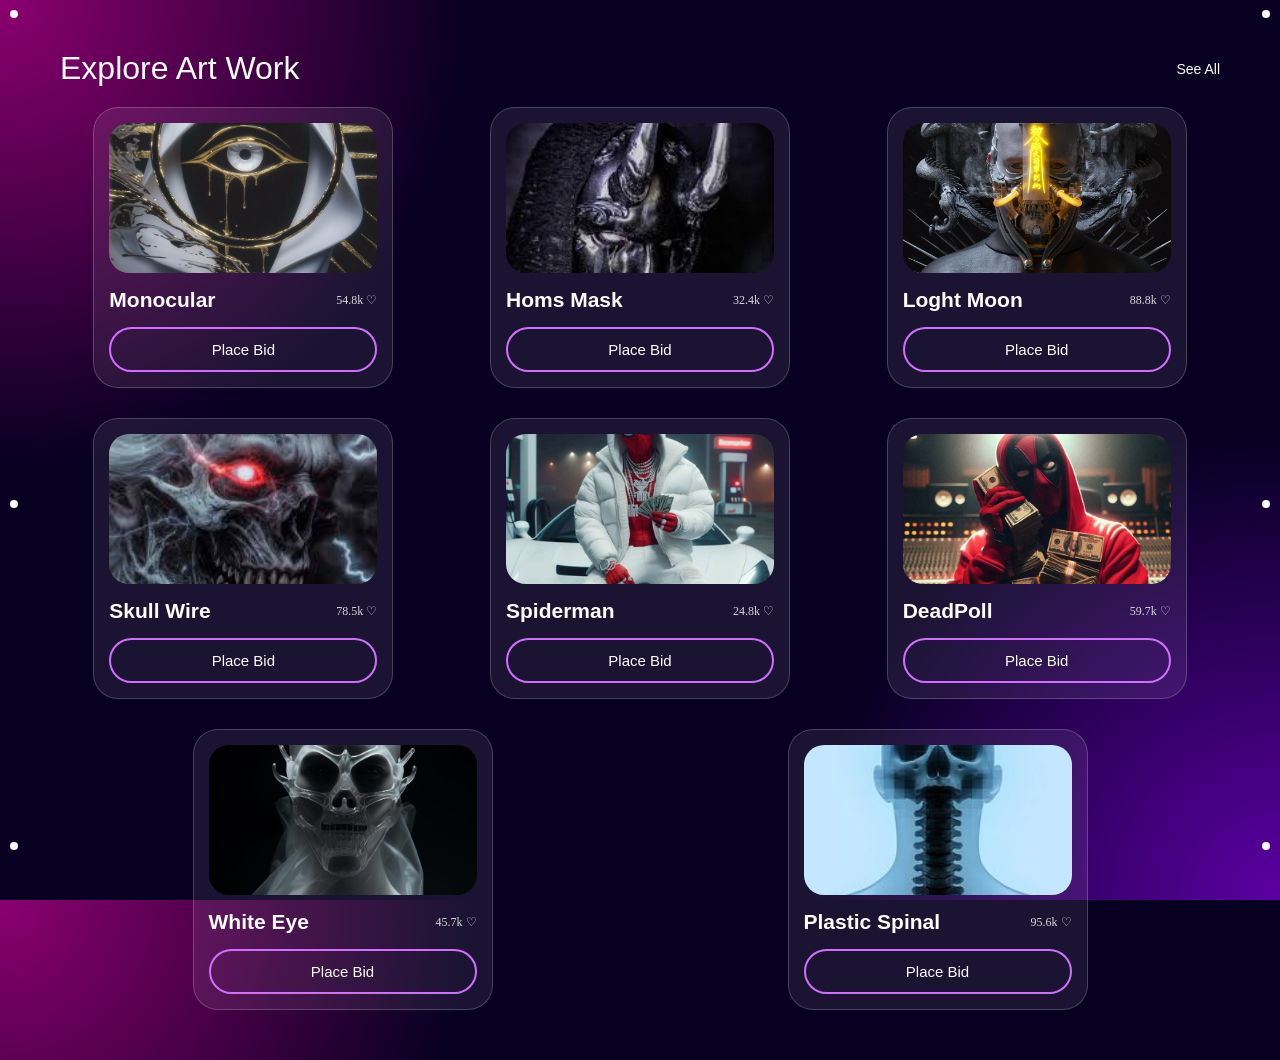
<file: Design1/index.html>
<!DOCTYPE html>
<html lang="en">
<head>
    <meta charset="UTF-8">
    <meta name="viewport" content="width=device-width, initial-scale=1.0">
    <title>Document</title>
    <link rel="stylesheet" href="style.css">
</head>
<body>
    <main>
        <div class="heading">
            <h2>Explore Art Work</h2>
            <p>See All</p>
        </div>
        <div class="card-container">
            <div class="card">
                <img src="card1pic.jpg" alt="">
                <div class="info">
                    
                <h3>Monocular</h3>
                    <p>54.8k ♡</p>
                </div>

              <button>Place Bid</button>    
            </div>

            <div class="card">
                <img src="card2pic.jpg" alt="">
                <div class="info">
                    
                <h3>Homs Mask</h3>
                    <p>32.4k ♡</p>
                </div>

              <button>Place Bid</button>    
            </div>
            <div class="card">
                <img src="card3pic.jpg" alt="">
                <div class="info">
                    
                <h3>Loght Moon</h3>
                    <p>88.8k ♡</p>
                </div>

              <button>Place Bid</button>    
            </div>
            <div class="card">
                <img src="card4pic.jpg" alt="">
                <div class="info">
                    
                <h3>Skull Wire</h3>
                    <p>78.5k ♡</p>
                </div>

              <button>Place Bid</button>    
            </div>
            <div class="card">
                <img src="card5pic.jpg" alt="">
                <div class="info">
                    
                <h3>Spiderman</h3>
                    <p>24.8k ♡</p>
                </div>

              <button>Place Bid</button>    
            </div>
            <div class="card">
                <img src="card6pic.jpg" alt="">
                <div class="info">
                    
                <h3>DeadPoll</h3>
                    <p>59.7k ♡</p>
                </div>

              <button>Place Bid</button>    
            </div>
            <div class="card">
                <img src="card7pic.jpg" alt="">
                <div class="info">
                    
                <h3>White Eye</h3>
                    <p>45.7k ♡</p>
                </div>

              <button>Place Bid</button>    
            </div>
            <div class="card">
                <img src="card8pic.jpg" alt="">
                <div class="info">
                    
                <h3>Plastic Spinal</h3>
                    <p>95.6k ♡</p>
                </div>

              <button>Place Bid</button>    
            </div>
        </div>
        <div class="dot dot1"></div>

    </main>
    <div class="dot dot2"></div>
<div class="dot dot3"></div>
<div class="dot dot4"></div>
<div class="dot dot5"></div>
<div class="dot dot6"></div>
    
</body>
</html>
</file>
<file: Design1/style.css>
*{
    margin: 0;
    padding: 0;
    box-sizing: border-box;
}
html,body{
    height: 100%;
    width: 100%;
     background:
    radial-gradient(circle at top left,#8b006f,transparent 30%),
    radial-gradient(circle at bottom right,#5c00a3,transparent 30%),
    #070021;

    color: white;
    position: relative;
}

.heading{
    /* display: flex;
    justify-content: space-between;
    align-items: center; */

    display: flex;
    justify-content: space-between;
    align-items: center;

    padding: 50px 60px 0;
    
    /* margin-top: 50px; */
}

.heading h2{
    
    font-size: 32px;
    font-weight: 500;
    color: white;
    font-family: sans-serif;
}

.heading p{
    
    font-size: 14px;
    color: white;
    cursor: pointer;
    font-family: sans-serif;
}
.card-container{
    display: flex;
    justify-content: space-around;
    flex-wrap: wrap;

    gap: 30px;

    padding: 120px 60px 50px;
    margin-top: -100px;
}
.card{
    width: 300px;
    /* height: 250px; */
    padding: 15px;

    background: rgba(255,255,255,0.08);

    border: 1px solid rgba(255,255,255,0.2);

    border-radius: 25px;

    display: flex;
    flex-direction: column;
    gap: 15px;

    position: relative;
    
}
.card img{
    width: 100%;
    height: 150px;

    object-fit: cover;

    border-radius: 20px;
}
.info{
    display: flex;
    justify-content: space-between;
    align-items: center;
}

.info h3{
    font-size: 21px;
    color: white;
    font-family: sans-serif;
}

.info p{
    font-size: 12px;
    color: #d7d7d7;
}
.card button{
    height: 45px;

    border: 2px solid #d16eff;
    border-radius: 30px;

    background: transparent;
    color: white;

    font-size: 15px;
    cursor: pointer;
    font-family: sans-serif;
}
.dot{
    width: 8px;
    height: 8px;

    background-color: white;

    border-radius: 50%;

    position: absolute;
}
.dot1{
    top: 10px;
    left: 10px;
}

.dot2{
    top: 10px;
    right: 10px;
}

.dot3{
    top: 500px;
    left: 10px;
}

.dot4{
    top: 500px;
    right: 10px;
}

.dot5{
    bottom: 50px;
    left: 10px;
}

.dot6{
    bottom: 50px;
    right: 10px;
}
</file>
